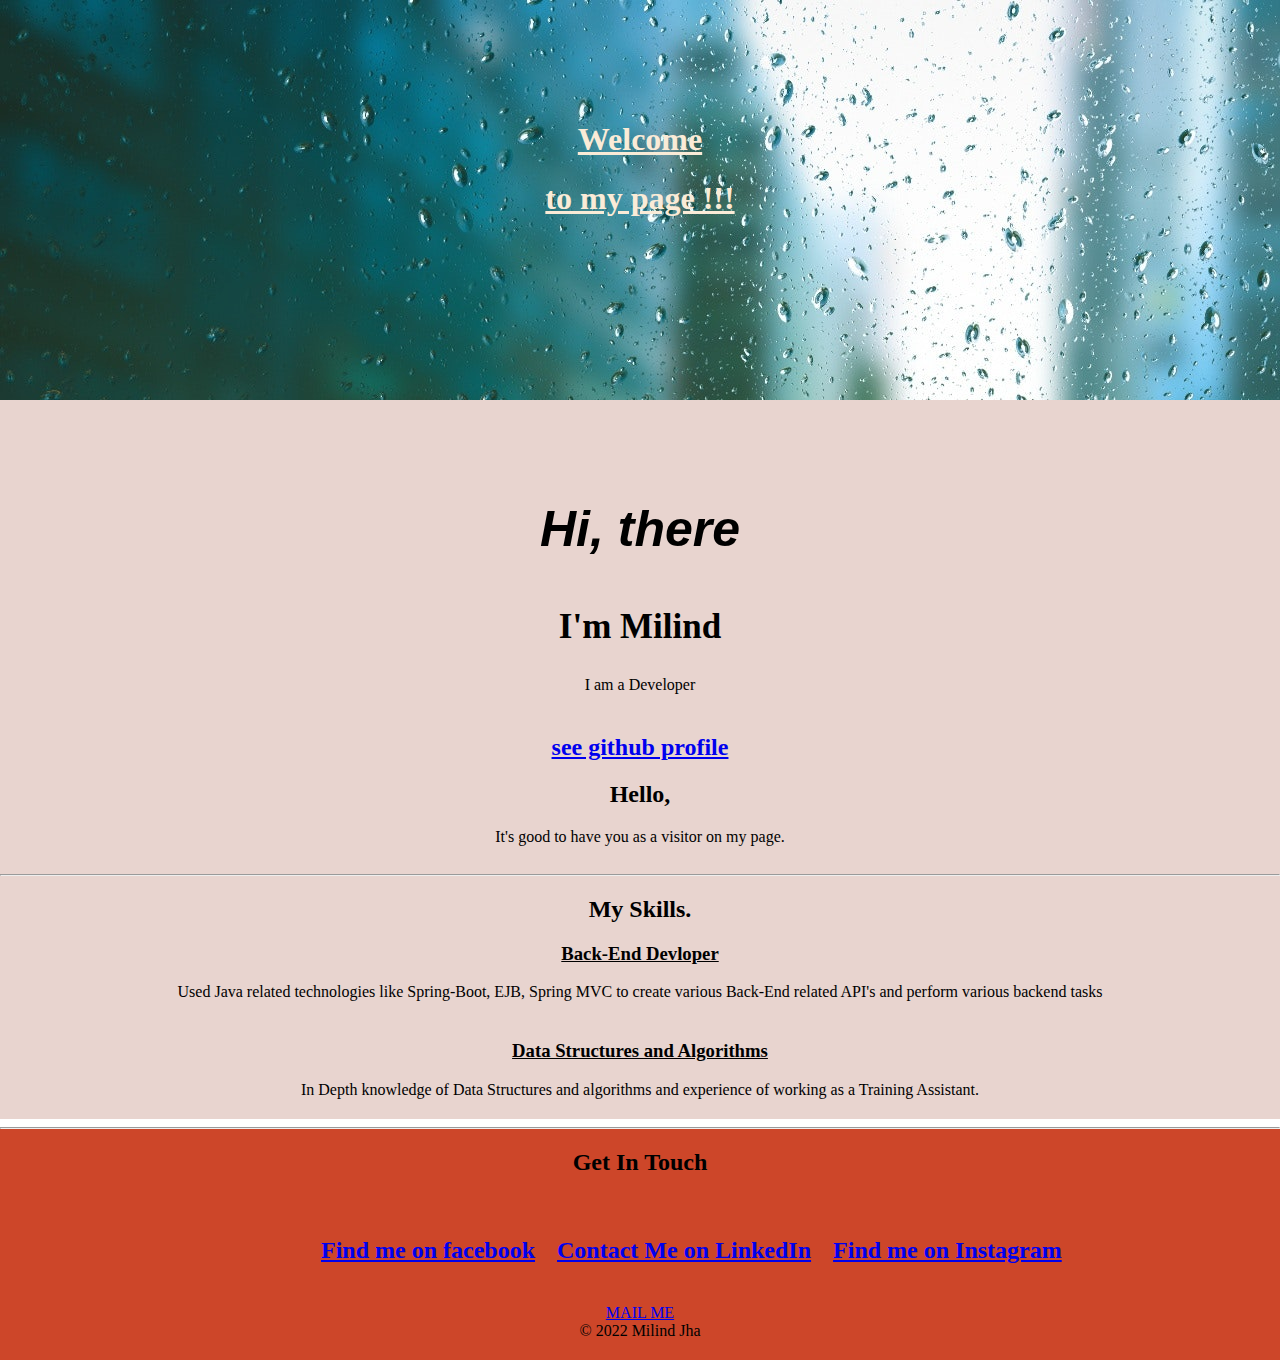
<file: index.html>
<!DOCTYPE html>
<html lang="en">
<head>
    <meta charset="UTF-8">
    <meta http-equiv="X-UA-Compatible" content="IE=edge">
    <meta name="viewport" content="width=device-width, initial-scale=1.0">
    <title>Milind's Page</title>
    <link rel="stylesheet" href="style/styles.css">
    <link rel="icon" href="style/favicon.ico">
    <style>
        .top-box {
          background-image: url("images/back.jpg");
          max-height: 300px;
        }
    </style>
</head>
<body>
    <div class="top-box">
        <h1><u>Welcome </u></h1>
        <h1><u>to my page !!!</u></h1>
    </div>
    <div class="middle-container">
        <h1 class="first">Hi, there</h1>
        <h2 class="second">I'm Milind</h2>
        <p>I am a Developer</p>
        <div class="profile">
            <h2><a href="https://github.com/Milind-Jha">see github profile</a></h2>
            <h2>Hello,</h2>
            <p>It's good to have you as a visitor on my page.</p>
          </div>
          <hr>
         
            <h2>My Skills.</h2>
            <div class="skill-row">
            <u>
                <h3>Back-End Devloper</h3>
            </u>
                <p>Used Java related technologies like Spring-Boot, EJB, Spring MVC to create various Back-End related API's and perform
                     various backend tasks</p>
              </div>
            <u>
                <h3>Data Structures and Algorithms</h3>
            </u>
                <p>In Depth knowledge of Data Structures and algorithms and experience of working as a Training Assistant.</p>           
    </div>
    <div class="bottom-container">
          <hr>
          <div class="contact-me">
            <h2>Get In Touch</h2>
            <table class="contacts" cellspacing="20">
                <tr>
                    <td>
                        <h2><a href="https://www.facebook.com/m.j061/">Find me on facebook</a></h2> 
                    </td>
                    <td>
                        <h2><a href="https://www.linkedin.com/in/milind-jha-7ab882139/">Contact Me on LinkedIn</a></h2>
                    </td>
                    <td>
                        <h2><a href="https://www.instagram.com/milind.jha">Find me on Instagram</a></h2>
                    </td>
                </tr>
            </table>
            
            <a class="btn" href="mailto:jhamilind61@gmail.com">MAIL ME</a>
            <p>© 2022 Milind Jha</p>
    </div>
 
</body>
</html>
</file>
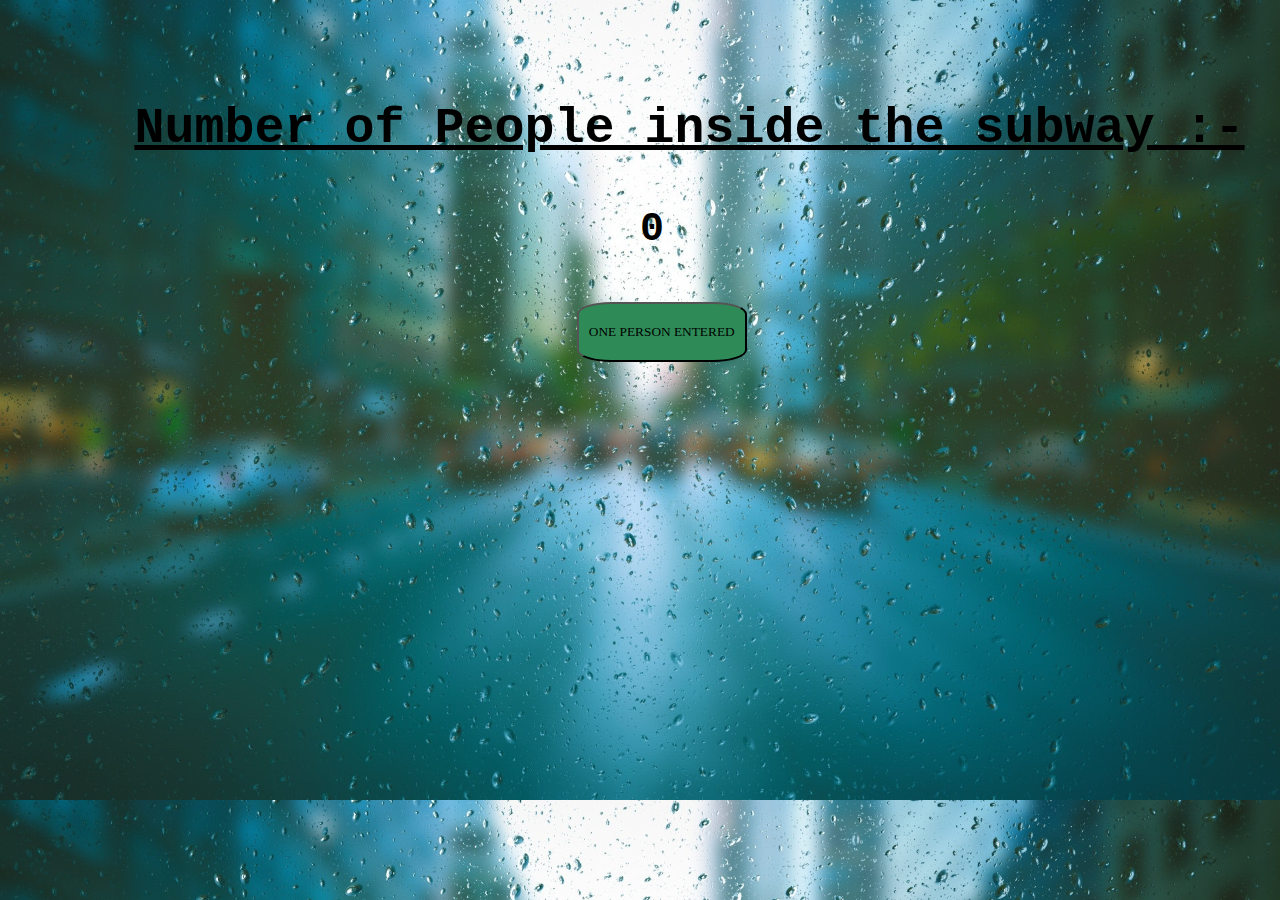
<file: countpeople/index.html>
<!DOCTYPE html>
<html lang="en">
<head>
    <meta charset="UTF-8">
    <meta http-equiv="X-UA-Compatible" content="IE=edge">
    <meta name="viewport" content="width=device-width, initial-scale=1.0">
    <title>Count People</title>
    <link rel="stylesheet" href="style/style.css">
    
</head>
    <body>
        <h1><u>Number of People inside the subway :-</u></h1>
        <h2 id="count-el">0</h2>
        <button class="one" id="increment" onclick="incByOne()">ONE PERSON ENTERED</button>
        <br>
        <button class="two" id="decrement" onclick="decByOne()">ONE PERSON EXITED</button>
        <script src="index.js"></script>
    </body>
</html>
</file>
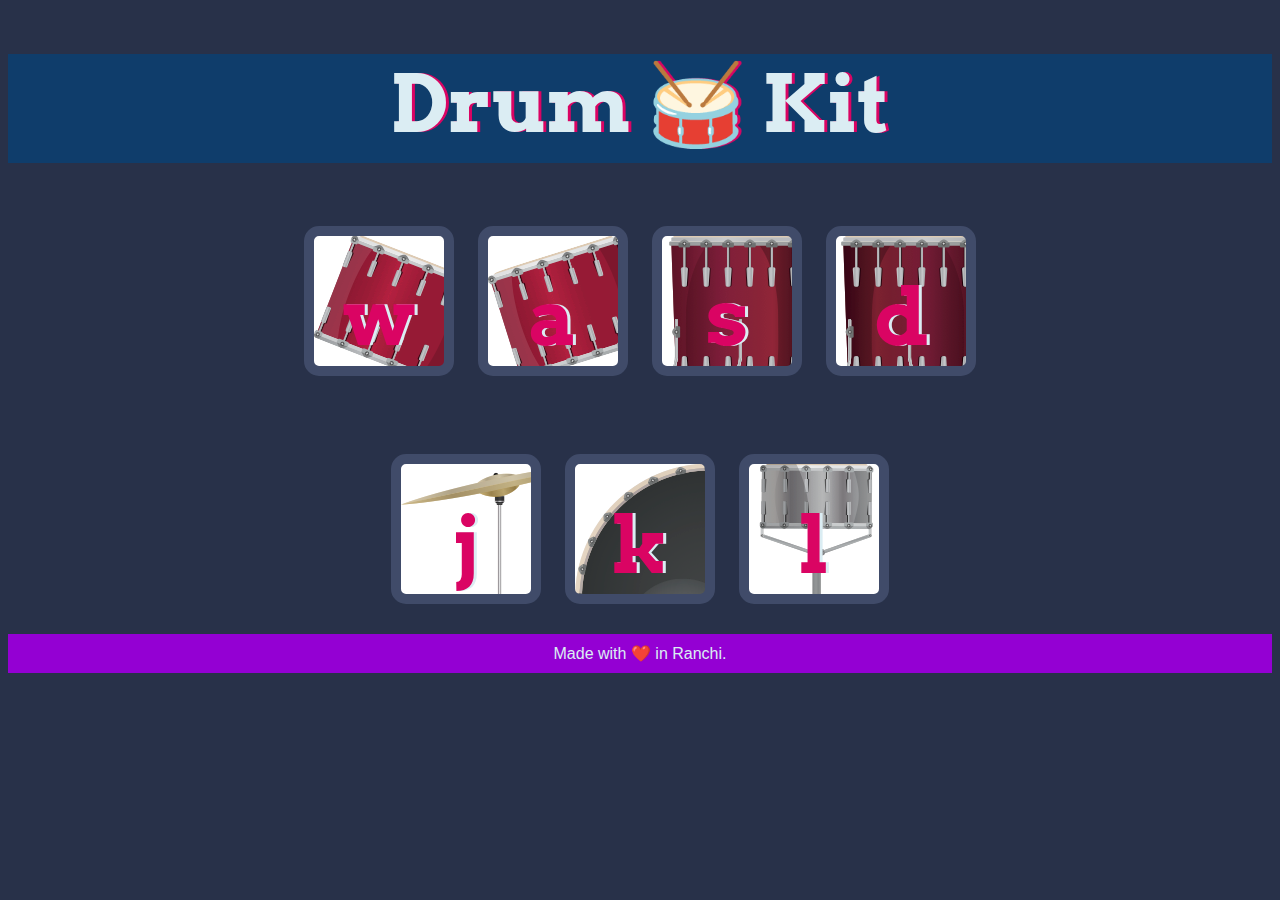
<file: DrumKit/index.html>
<!DOCTYPE html>
<html lang="en" dir="ltr">

<head>
  <meta charset="utf-8">
  <title>Drum Kit</title>
  <link rel="stylesheet" href="styles.css">
  <link href="https://fonts.googleapis.com/css?family=Arvo" rel="stylesheet">
</head>

<body>

  <h1 id="title">Drum 🥁 Kit</h1>
  <div class="set1">
    <button class="w drum">w</button>
    <button class="a drum">a</button>
    <button class="s drum">s</button>
    <button class="d drum">d</button>
  </div>
    <br>
  <div class="set2">
    <button class="j drum">j</button>
    <button class="k drum">k</button>
    <button class="l drum">l</button>
  </div>
  <script src="index.js"></script>

  <footer>
    Made with ❤️ in Ranchi.
  
  </footer>
</body>

</html>
</file>
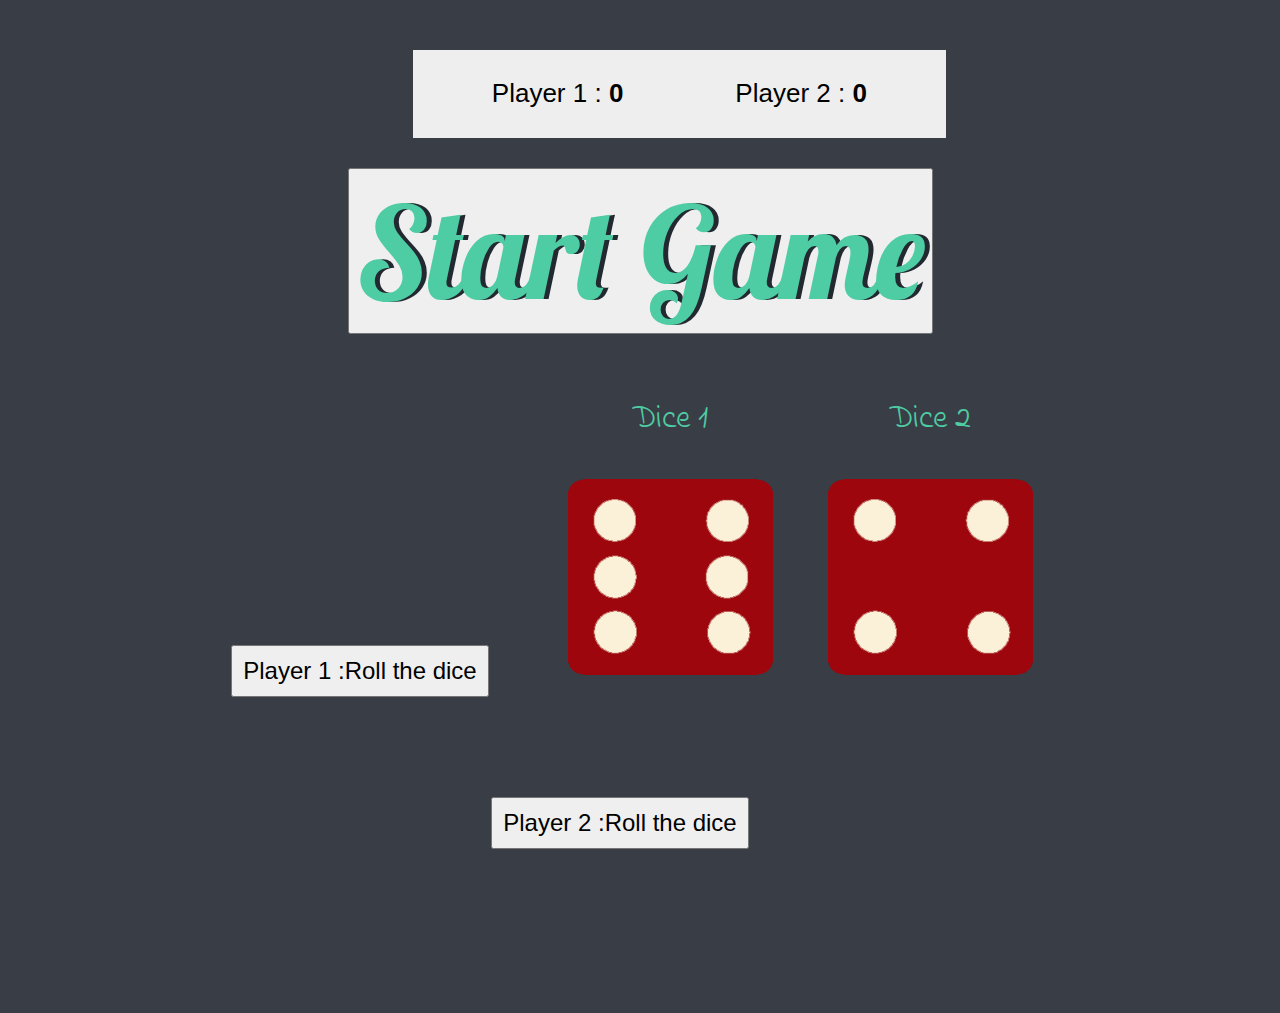
<file: DiceGame/dicee.html>
<!DOCTYPE html>
<html lang="en" dir="ltr">
  <head>
    <meta charset="utf-8">
    <title>Dicee</title>
    <link rel="stylesheet" href="styles.css">
    <link href="https://fonts.googleapis.com/css?family=Indie+Flower|Lobster" rel="stylesheet">

  </head>
  <body>
    <table class="scoreboard" title="Scorebord">
      <tr>
        <td class="player1">Player 1 : <strong id="score1">0</strong>
        </td>
        <td class="player2">Player 2 : <strong id="score2">0</strong>
        </td>
      </tr>
    </table>
    
    <div class="container">
      
      <button class="start" id="play" onclick="startGame()">Start Game</button>
      <br>
      <button class ="player1btn" id="button1" onclick="rollDicePlayer1()">Player 1 :Roll the dice</button>
      <div class="dice">
        <p>Dice 1</p>
        <img class="img1" src="images/dice6.png">
      </div>

      <div class="dice">
        <p>Dice 2</p>
        <img class="img2" src="images/dice4.png">
      </div>
      <button class ="player2btn" id="button1" onclick="rollDicePlayer2()">Player 2 :Roll the dice</button>
    </div>
    <script src="index.js"></script>
  </body>

  <footer>
    
  </footer>
</html>
</file>
<file: style/styles.css>
h1.first{
    
    font-size: 50px;
    font-style: italic;
    margin-block-start: 0;
    margin-block-end: 0;
    margin-inline-start: 0px;
    padding-top: 100px;
    padding-bottom: 20px;
    font-family: 'Franklin Gothic Medium', 'Arial Narrow', Arial, sans-serif;
}

.top-box{
    background-color: #429384;
    background-image: url("images/back.jpg");
    padding-top: 100px;
    height: 1200px;
    color: antiquewhite;
}
h2.second{
    font-size: 35px;
    font-family: cursive;
}
img{
   width: 1350px;
   height: 500px;
   display: inline;
}
p{
    display: block;
    margin-block-start: 0;
    margin-block-end: 0;
    margin-inline-start: 0;
    margin-inline-end: 0;
    padding-bottom: 20px;
    font-family: Georgia, 'Times New Roman', Times, serif;
}
.middle-container{
    background-color: #E8D4CF;   
    height: 100%;
    font-family: Georgia, 'Times New Roman', Times, serif;
}

body {
    text-align: center;
    margin: 0;
    
}

.contacts{
    margin-left:300px;
    
}

.bottom-container{
    background-color: #CD4629;
}
</file>
<file: countpeople/style/style.css>
body{
    background-image: url("images/back.jpg");
    background-size: cover;
    font-family: 'Courier New', Courier, monospace;
}
h1{
    font-size: 50px;
    margin-top: 100px;
    margin-left: 10%;
    margin-bottom: 10px;
}
h2{
    font-size: 40px;
    margin-top: 50px;
    margin-left: 50%;
    margin-bottom: 20px;
}

.one{
    padding-top : 20px;
    padding-bottom: 20px;
    padding-left: 10px;
    padding-right:10px;
    margin-left: 45%;
    margin-top: 30px;
    background-color: seagreen;
    border-radius: 20%;
    font-family: 'Times New Roman', Times, serif;
}
.two{
    font-size: small;
    padding-top: 10px;
    padding-bottom: 10px;
    padding-left: 20px;
    padding-right: 25px;
    width: 172px;
    margin-left: 45%;
    margin-top: 50px;
    background-color: seagreen;
    border-radius: 20%;
    margin-right: 45%;
    font-family: 'Times New Roman', Times, serif;
}
.one:hover {
    background-color: #d8f436;
    color: white;
}
.two:hover{
    background-color: #d8f436;
    color: white;
}
</file>
<file: DrumKit/styles.css>
body {
  text-align: center;
  background-color: #283149;
}

h1 {
  font-size: 5rem;
  color: #DBEDF3;
  font-family: "Arvo", cursive;
  text-shadow: 3px 0 #DA0463;
  padding-bottom: 10px;
  background-color: #0F3D6B;
}

footer {
  color: #DBEDF3;
  font-family: sans-serif;
}

.set1{
  
  margin-bottom : 20px;
}

.set2{
  margin-top : 20px;
  margin-bottom : 20px;
}

.w {
  background-image: url("images/tom1.png");
}

.a {
  background-image: url("images/tom2.png");
}

.s {
  background-image: url("images/tom3.png");
}

.d {
  background-image: url("images/tom4.png");
}

.j {
  background-image: url("images/crash.png");
}

.k {
  background-image: url("images/kick.png");
}

.l {
  background-image: url("images/snare.png");
}

.set {
  margin-top: 20px;
  margin-bottom: 60px;
}

.game-over {
  background-color: red;
  opacity: 0.8;
}

.pressed {
  box-shadow: 0 3px 4px 0 #DBEDF3;
  opacity: 0.5;
}

.red {
  color: red;
}

.drum {
  outline: none;
  border: 10px solid #404B69;
  font-size: 5rem;
  font-family: 'Arvo', cursive;
  line-height: 2;
  font-weight: 900;
  color: #DA0463;
  text-shadow: 3px 0 #DBEDF3;
  border-radius: 15px;
  display: inline-block;
  width: 150px;
  height: 150px;
  text-align: center;
  margin: 10px;
  background-color: white;
}

footer{
  background-color: darkviolet;
  padding-top: 10px;
  padding-bottom: 10px;
}
</file>
<file: DiceGame/styles.css>
.scoreboard{
  padding-top: 2%;
  padding-bottom: 2%;
  padding-left:6%;
  padding-right: 6%;
  margin-top: 50px;
  margin-right: 100px;
  margin-left: 405px;
  background-color: #EEEEEE;
}

.player1{
  font-size: 26px;
  padding-right: 10px;
  font-family:'Gill Sans', 'Gill Sans MT', Calibri, 'Trebuchet MS', sans-serif;
}

.player2{
  padding-left: 100px;
  font-size: 26px;
  font-family:'Gill Sans', 'Gill Sans MT', Calibri, 'Trebuchet MS', sans-serif;
} 

.container {
  width: 90%;
  margin: auto;
  text-align: center;
}

.dice {
  text-align: center;
  display: inline-block;

}

body {
  background-color: #393E46;
}

button.start {
  margin-top: 30px;
  margin-bottom: 30px;
  font-family: 'Lobster', cursive;
  text-shadow: 5px 0 #232931;
  font-size: 8rem;
  color: #4ECCA3;
}

.player1btn{
  margin-left: 10px;
  font-size: 1.5rem;
  margin-bottom: 100px;
  padding : 10px;
  margin-right: 50px;
  /* visibility: hidden; */
}

.player2btn{
  margin-left: 10px;
  font-size: 1.5rem;
  margin-bottom: 100px;
  padding : 10px;
  margin-right: 50px;
  /* visibility: hidden; */
}

p {
  font-size: 2rem;
  color: #4ECCA3;
  font-family: 'Indie Flower', cursive;
}

img {
  width: 80%;
}

footer {
  margin-top: 5%;
  color: #EEEEEE;
  text-align: center;
  font-family: 'Indie Flower', cursive;

}
</file>
